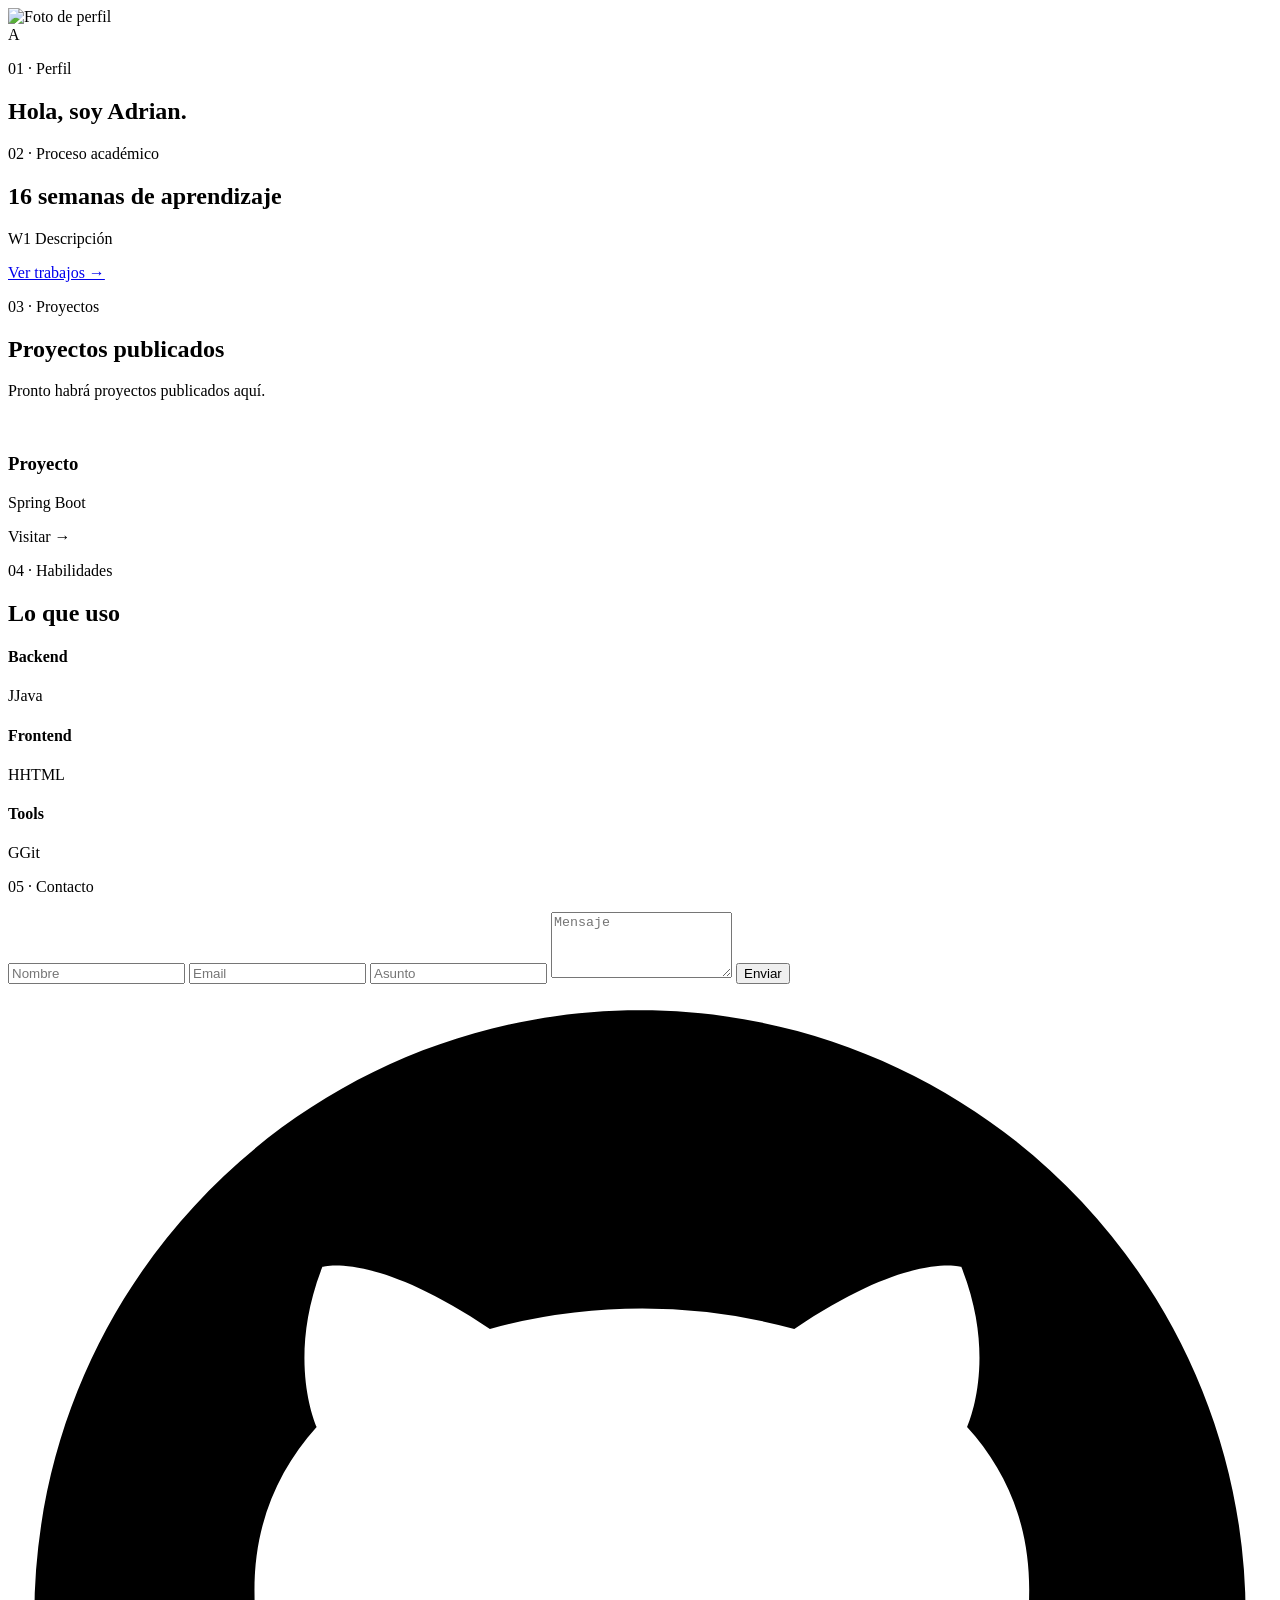
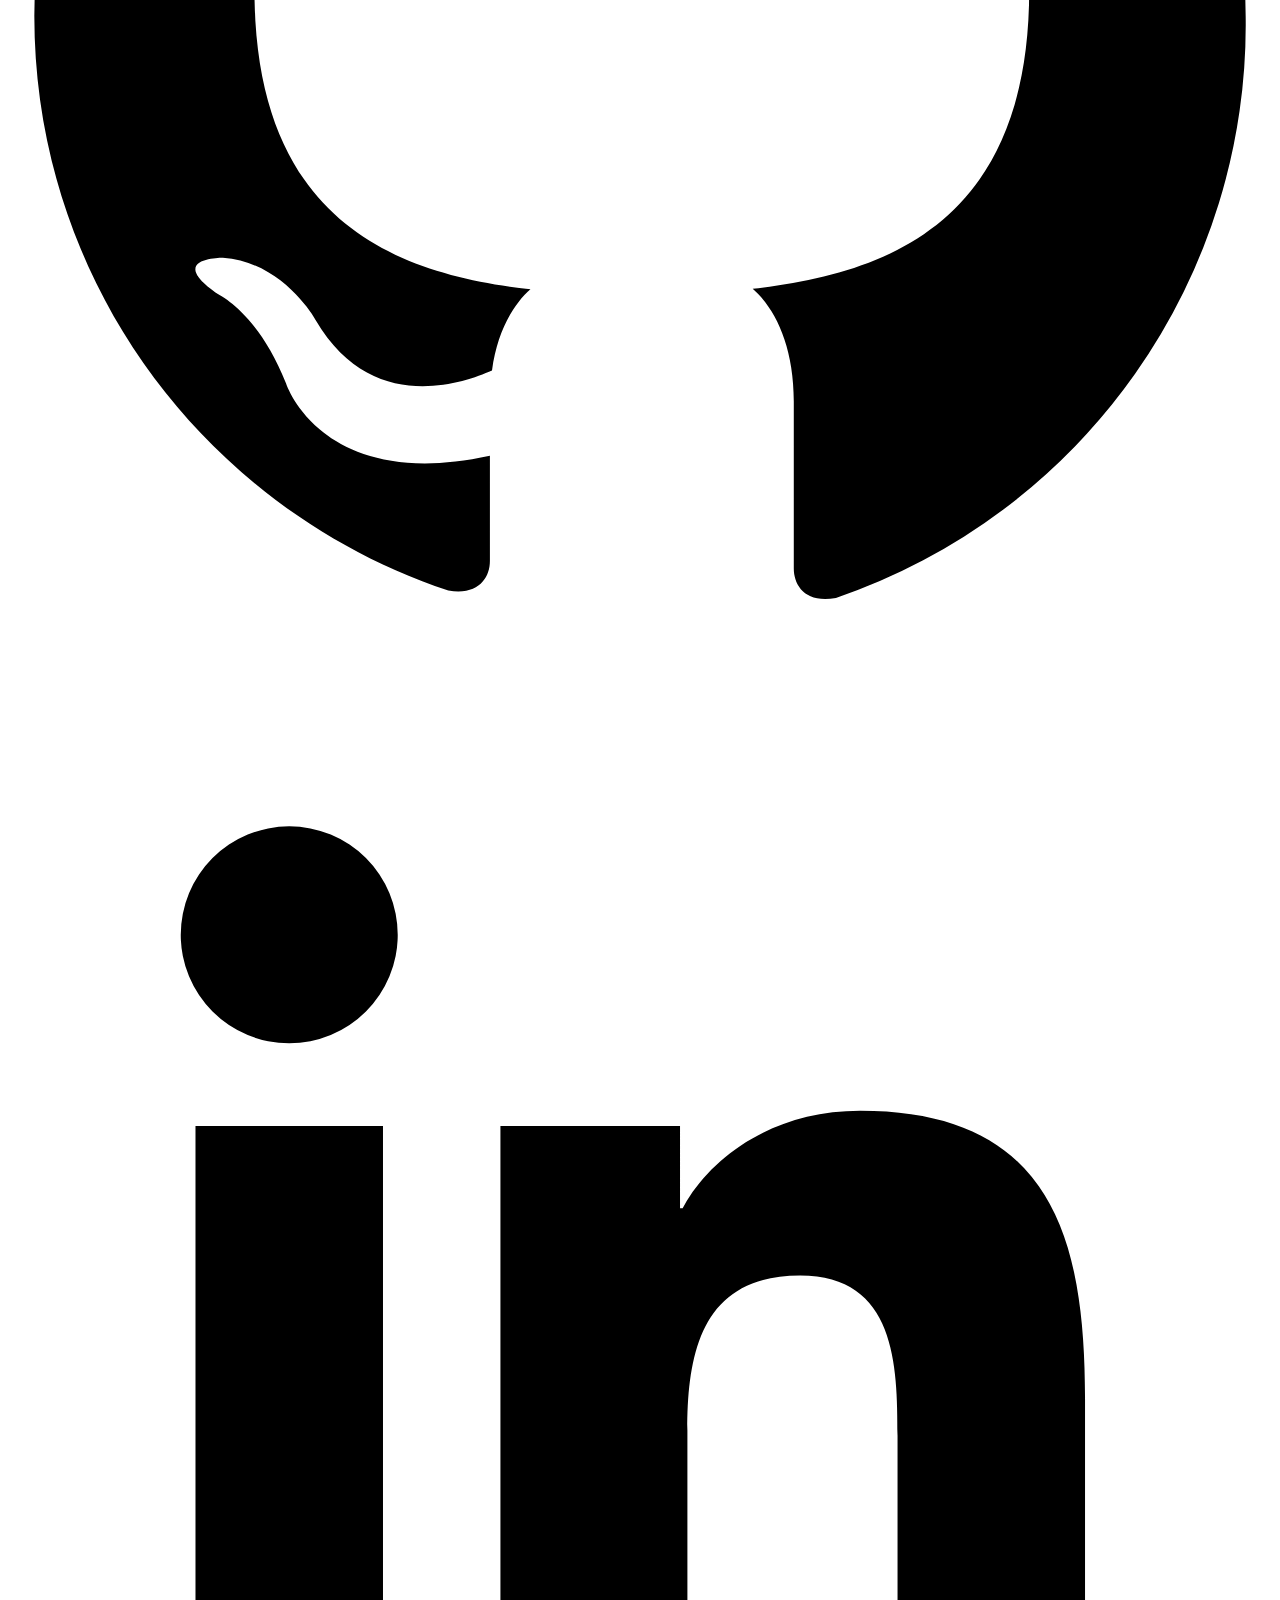
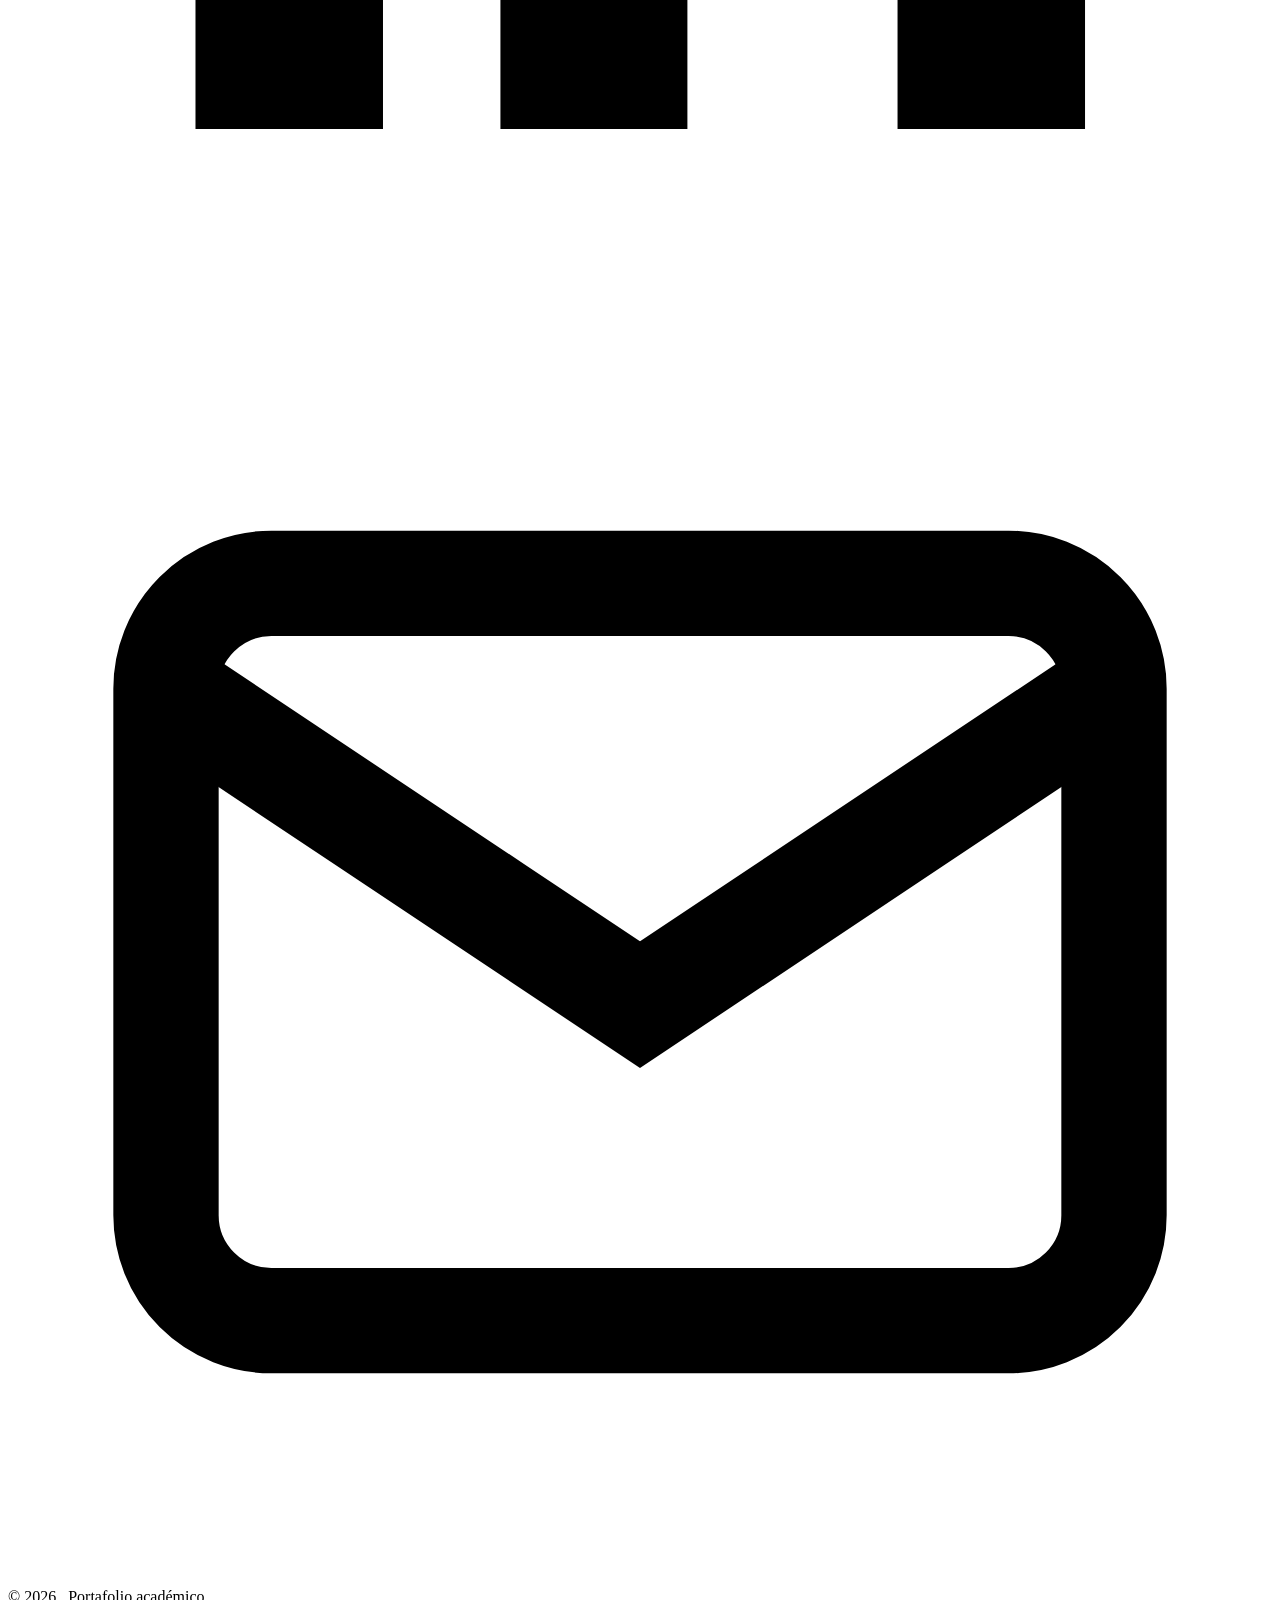
<file: src/main/resources/templates/index.html>
<!DOCTYPE html>
<html xmlns:th="http://www.thymeleaf.org" lang="es">
<head th:replace="~{fragmentos :: head('Portafolio')}"></head>
<body>
<header th:replace="~{fragmentos :: navPublico}"></header>
<main>

  <!-- 01 PERFIL -->
  <section id="sobre" class="sec mar perfil">
    <div class="olas" aria-hidden="true"><div class="ola ola1"></div><div class="ola ola2"></div><div class="ola ola3"></div></div>
    <div class="wrap perfil-in">
      <div class="foto reveal">
        <img th:if="${!#strings.isEmpty(cfg['foto'])}" th:src="@{/perfil-foto(v=${cfg['foto']})}" alt="Foto de perfil">
        <div class="foto-vacia" th:if="${#strings.isEmpty(cfg['foto'])}" th:text="${#strings.substring(cfg['nombre'], 0, 1)}">A</div>
      </div>
      <div class="reveal" style="--i:2">
        <p class="eyebrow">01 · Perfil</p>
        <h1>Hola, soy <span th:text="${cfg['nombre']}">Adrian</span>.</h1>
        <p class="texto" th:text="${cfg['perfil_texto']}"></p>
      </div>
    </div>
  </section>

  <!-- 02 SEMANAS -->
  <section id="semanas" class="sec mar">
    <div class="olas" aria-hidden="true"><div class="ola ola1"></div><div class="ola ola2"></div><div class="ola ola3"></div></div>
    <div class="wrap">
      <p class="eyebrow reveal">02 · Proceso académico</p>
      <h2 class="reveal">16 semanas de aprendizaje</h2>
      <div class="grid-sem">
        <a class="wk reveal" th:each="s, it : ${semanas}" th:href="@{/semana/{n}(n=${s.numero})}" th:style="'--i:' + ${it.index % 4}">
          <span class="wn" th:text="'W' + ${s.numero}">W1</span>
          <span class="wd" th:text="${s.descripcion}">Descripción</span>
        </a>
      </div>
      <p class="centro reveal"><a class="pildora" href="/trabajos">Ver trabajos →</a></p>
    </div>
  </section>

  <!-- 03 PROYECTOS -->
  <section id="proyectos" class="sec mar">
    <div class="olas" aria-hidden="true"><div class="ola ola1"></div><div class="ola ola2"></div><div class="ola ola3"></div></div>
    <div class="wrap">
      <p class="eyebrow reveal">03 · Proyectos</p>
      <h2 class="reveal">Proyectos publicados</h2>
      <p class="suave" th:if="${#lists.isEmpty(proyectos)}">Pronto habrá proyectos publicados aquí.</p>
      <div class="grid-pj">
        <article class="pj reveal" th:each="p, it : ${proyectos}" th:style="'--i:' + ${it.index % 3}">
          <div class="pj-img">
            <img th:if="${!#strings.isEmpty(p.imagen)}" th:src="@{/proyecto-imagen/{id}(id=${p.id})}" alt="" loading="lazy">
          </div>
          <div class="pj-cuerpo">
            <h3 th:text="${p.titulo}">Proyecto</h3>
            <p class="cat" th:if="${!#strings.isEmpty(p.categoria)}" th:text="${p.categoria}">Spring Boot</p>
            <p class="desc" th:text="${p.descripcion}"></p>
            <a class="ver" th:if="${!#strings.isEmpty(p.url)}" th:href="${p.url}" target="_blank" rel="noopener">Visitar →</a>
          </div>
        </article>
      </div>
    </div>
  </section>

  <!-- 04 HABILIDADES -->
  <section id="habilidades" class="sec mar">
    <div class="olas" aria-hidden="true"><div class="ola ola1"></div><div class="ola ola2"></div><div class="ola ola3"></div></div>
    <div class="wrap">
      <p class="eyebrow reveal">04 · Habilidades</p>
      <h2 class="reveal">Lo que uso</h2>
      <div class="skills">
        <div class="reveal" style="--i:0">
          <h4>Backend</h4>
          <div class="tiles"><div class="tile" th:each="t : ${backend}"><span class="ico" th:text="${#strings.toUpperCase(#strings.substring(t, 0, 1))}">J</span><span th:text="${t}">Java</span></div></div>
        </div>
        <div class="reveal" style="--i:1">
          <h4>Frontend</h4>
          <div class="tiles"><div class="tile" th:each="t : ${frontend}"><span class="ico" th:text="${#strings.toUpperCase(#strings.substring(t, 0, 1))}">H</span><span th:text="${t}">HTML</span></div></div>
        </div>
        <div class="reveal" style="--i:2">
          <h4>Tools</h4>
          <div class="tiles"><div class="tile" th:each="t : ${tools}"><span class="ico" th:text="${#strings.toUpperCase(#strings.substring(t, 0, 1))}">G</span><span th:text="${t}">Git</span></div></div>
        </div>
      </div>
    </div>
  </section>

  <!-- 05 CONTACTO -->
  <section id="contacto" class="sec mar">
    <div class="olas" aria-hidden="true"><div class="ola ola1"></div><div class="ola ola2"></div><div class="ola ola3"></div></div>
    <div class="wrap">
      <p class="eyebrow reveal">05 · Contacto</p>
      <div class="contacto reveal">
        <div class="aviso ok" th:if="${okContacto}" th:text="${okContacto}"></div>
        <div class="aviso error" th:if="${errorContacto}" th:text="${errorContacto}"></div>
        <form th:action="@{/contacto}" method="post" class="formulario">
          <input type="text" name="nombre" placeholder="Nombre" required maxlength="120" aria-label="Nombre">
          <input type="email" name="email" placeholder="Email" required maxlength="150" aria-label="Email">
          <input type="text" name="asunto" placeholder="Asunto" maxlength="150" aria-label="Asunto">
          <textarea name="mensaje" rows="4" placeholder="Mensaje" required maxlength="2000" aria-label="Mensaje"></textarea>
          <button class="btn oro grande" type="submit">Enviar</button>
        </form>
      </div>
      <div class="redes reveal">
        <a th:if="${!#strings.isEmpty(cfg['github'])}" th:href="${cfg['github']}" target="_blank" rel="noopener" aria-label="GitHub">
          <svg viewBox="0 0 24 24" fill="currentColor"><path d="M12 .5C5.65.5.5 5.65.5 12c0 5.08 3.29 9.39 7.86 10.91.58.1.79-.25.79-.56v-2c-3.2.7-3.87-1.37-3.87-1.37-.52-1.33-1.28-1.69-1.28-1.69-1.04-.71.08-.7.08-.7 1.15.08 1.76 1.18 1.76 1.18 1.03 1.76 2.69 1.25 3.35.96.1-.74.4-1.25.73-1.54-2.55-.29-5.24-1.28-5.24-5.69 0-1.26.45-2.28 1.18-3.09-.12-.29-.51-1.46.11-3.04 0 0 .97-.31 3.18 1.18a11 11 0 0 1 5.78 0c2.2-1.49 3.17-1.18 3.17-1.18.63 1.58.23 2.75.11 3.04.74.81 1.18 1.83 1.18 3.09 0 4.42-2.69 5.39-5.25 5.68.41.36.78 1.06.78 2.14v3.17c0 .31.21.67.8.56A11.5 11.5 0 0 0 23.5 12C23.5 5.65 18.35.5 12 .5Z"/></svg></a>
        <a th:if="${!#strings.isEmpty(cfg['linkedin'])}" th:href="${cfg['linkedin']}" target="_blank" rel="noopener" aria-label="LinkedIn">
          <svg viewBox="0 0 24 24" fill="currentColor"><path d="M20.45 20.45h-3.56v-5.57c0-1.33-.03-3.04-1.85-3.04-1.86 0-2.14 1.45-2.14 2.94v5.67H9.35V9h3.41v1.56h.05c.48-.9 1.64-1.85 3.37-1.85 3.6 0 4.27 2.37 4.27 5.46v6.28ZM5.34 7.43a2.06 2.06 0 1 1 0-4.12 2.06 2.06 0 0 1 0 4.12ZM7.12 20.45H3.56V9h3.56v11.45Z"/></svg></a>
        <a th:if="${!#strings.isEmpty(cfg['email'])}" th:href="'mailto:' + ${cfg['email']}" aria-label="Correo">
          <svg viewBox="0 0 24 24" fill="none" stroke="currentColor" stroke-width="2"><rect x="3" y="5" width="18" height="14" rx="2"/><path d="M3 7l9 6 9-6"/></svg></a>
      </div>
    </div>
  </section>
</main>
<footer class="pie"><div class="wrap">© <span th:text="${#temporals.year(#temporals.createNow())}">2026</span> <span th:text="${cfg['nombre']}"></span>. Portafolio académico.</div></footer>
</body>
</html>
</file>
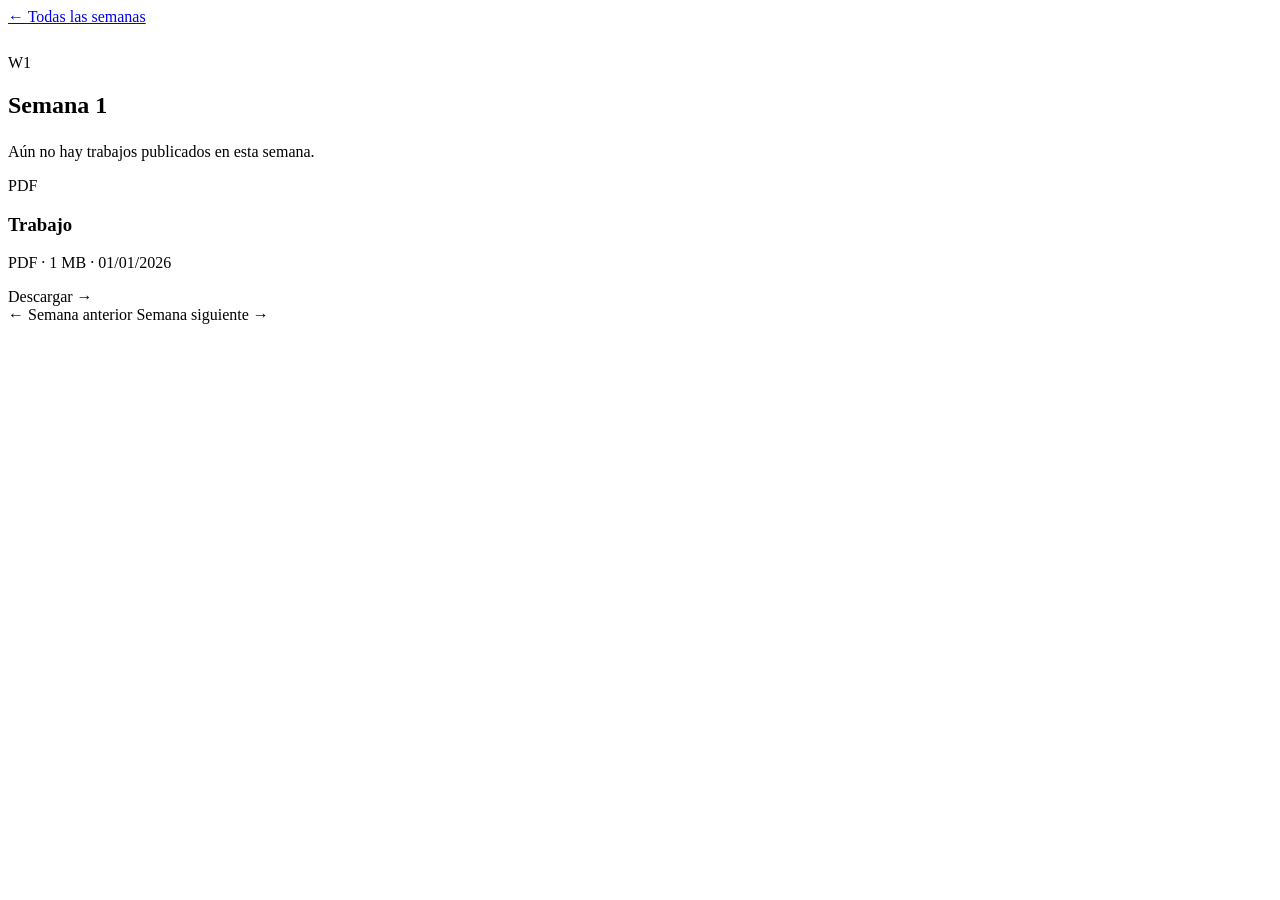
<file: src/main/resources/templates/semana.html>
<!DOCTYPE html>
<html xmlns:th="http://www.thymeleaf.org" lang="es">
<head th:replace="~{fragmentos :: head(${semana.titulo})}"></head>
<body>
<header th:replace="~{fragmentos :: navPublico}"></header>
<main>
  <section class="sec mar pagina">
    <div class="olas" aria-hidden="true"><div class="ola ola1"></div><div class="ola ola2"></div><div class="ola ola3"></div></div>
    <div class="wrap">
      <a class="ver" href="/#semanas">← Todas las semanas</a>
      <p class="eyebrow" style="margin-top:28px" th:text="'W' + ${semana.numero} + ' · Trabajos'">W1</p>
      <h2 th:text="${semana.titulo}">Semana 1</h2>
      <p class="texto" th:text="${semana.descripcion}"></p>
      <p class="suave" th:if="${#lists.isEmpty(documentos)}" style="margin-top:24px">Aún no hay trabajos publicados en esta semana.</p>
      <div class="grid-doc">
        <article class="doc reveal" th:each="d, it : ${documentos}" th:style="'--i:' + ${it.index % 3}">
          <div class="icono" th:classappend="${d.claseTipo}" th:text="${d.tipo == 'Word' ? 'W' : (d.tipo == 'Excel' ? 'X' : 'PDF')}">PDF</div>
          <h3 th:text="${d.titulo}">Trabajo</h3>
          <p th:if="${!#strings.isEmpty(d.descripcion)}" th:text="${d.descripcion}"></p>
          <p class="meta"><span th:text="${d.tipo}">PDF</span> · <span th:text="${d.tamanoLegible}">1 MB</span> · <span th:text="${#temporals.format(d.fecha, 'dd/MM/yyyy')}">01/01/2026</span></p>
          <a class="ver" th:href="@{/archivo/{id}(id=${d.id})}">Descargar →</a>
        </article>
      </div>
      <div class="pager">
        <a class="pildora" th:if="${semana.numero > 1}" th:href="@{/semana/{n}(n=${semana.numero - 1})}">← Semana anterior</a>
        <span th:if="${semana.numero <= 1}"></span>
        <a class="pildora" th:if="${semana.numero < 16}" th:href="@{/semana/{n}(n=${semana.numero + 1})}">Semana siguiente →</a>
      </div>
    </div>
  </section>
</main>
</body>
</html>
</file>
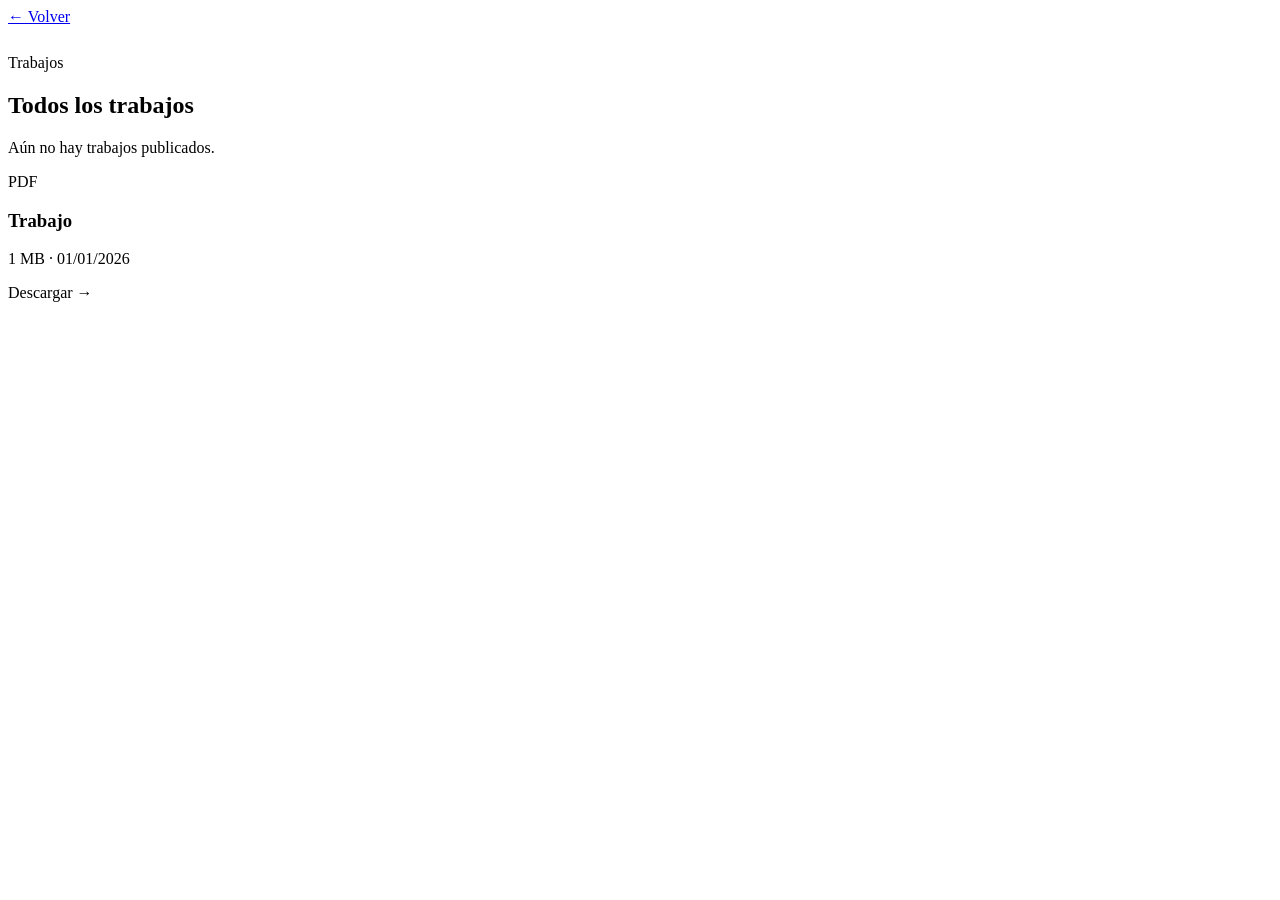
<file: src/main/resources/templates/trabajos.html>
<!DOCTYPE html>
<html xmlns:th="http://www.thymeleaf.org" lang="es">
<head th:replace="~{fragmentos :: head('Trabajos')}"></head>
<body>
<header th:replace="~{fragmentos :: navPublico}"></header>
<main>
  <section class="sec mar pagina">
    <div class="olas" aria-hidden="true"><div class="ola ola1"></div><div class="ola ola2"></div><div class="ola ola3"></div></div>
    <div class="wrap">
      <a class="ver" href="/#semanas">← Volver</a>
      <p class="eyebrow" style="margin-top:28px">Trabajos</p>
      <h2>Todos los trabajos</h2>
      <p class="suave" th:if="${#lists.isEmpty(documentos)}">Aún no hay trabajos publicados.</p>
      <div class="grid-doc">
        <article class="doc reveal" th:each="d, it : ${documentos}" th:style="'--i:' + ${it.index % 3}">
          <div class="icono" th:classappend="${d.claseTipo}" th:text="${d.tipo == 'Word' ? 'W' : (d.tipo == 'Excel' ? 'X' : 'PDF')}">PDF</div>
          <h3 th:text="${d.titulo}">Trabajo</h3>
          <p class="meta"><span th:if="${d.semana != null}" th:text="'W' + ${d.semana} + ' · '"></span><span th:text="${d.tamanoLegible}">1 MB</span> · <span th:text="${#temporals.format(d.fecha, 'dd/MM/yyyy')}">01/01/2026</span></p>
          <a class="ver" th:href="@{/archivo/{id}(id=${d.id})}">Descargar →</a>
        </article>
      </div>
    </div>
  </section>
</main>
</body>
</html>
</file>
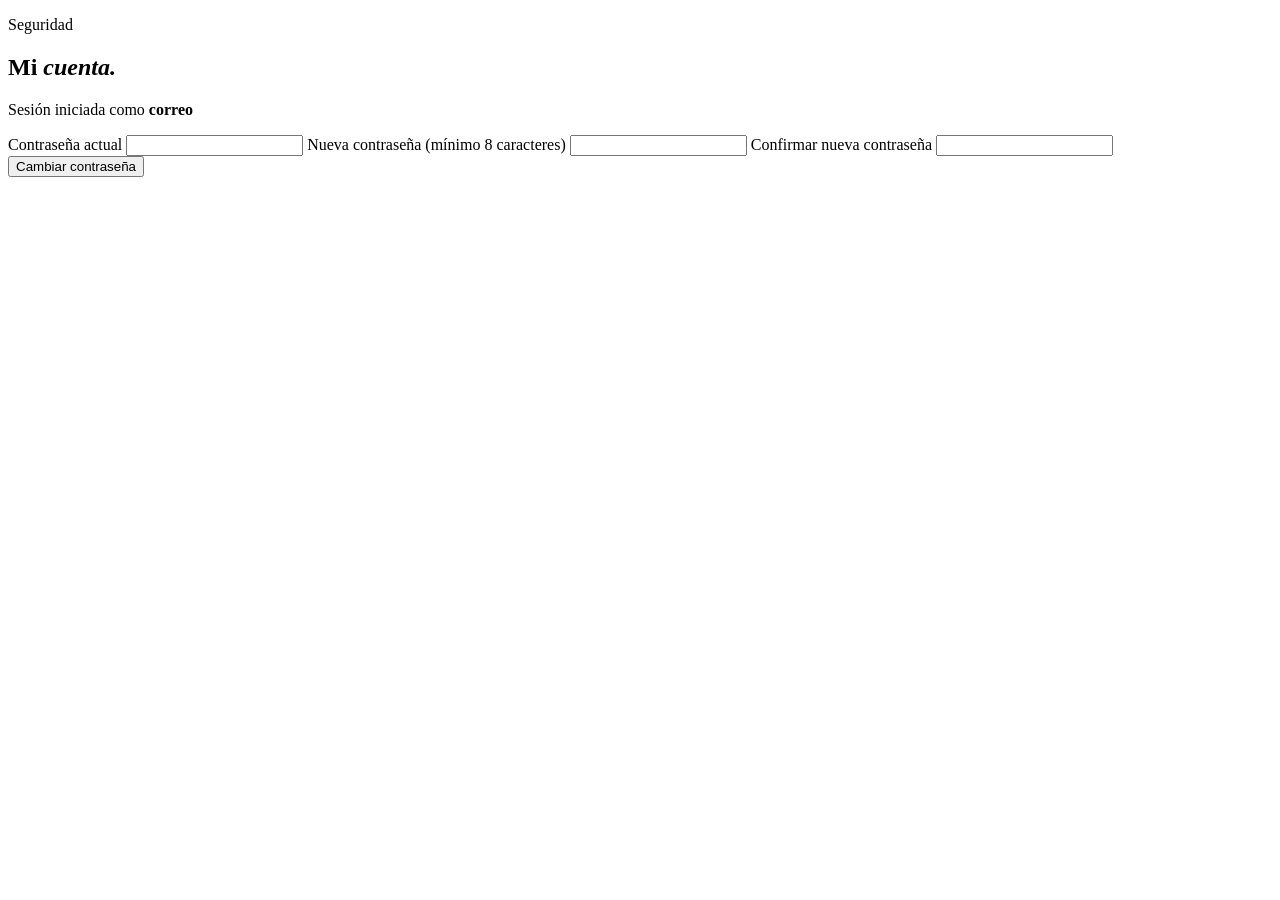
<file: src/main/resources/templates/admin/cuenta.html>
<!DOCTYPE html>
<html xmlns:th="http://www.thymeleaf.org" lang="es">
<head th:replace="~{fragmentos :: head('Cuenta')}"></head>
<body>
<header th:replace="~{fragmentos :: navAdmin('cuenta')}"></header>
<main class="wrap adm">
  <p class="eyebrow">Seguridad</p>
  <h2>Mi <em>cuenta.</em></h2>
  <div th:replace="~{fragmentos :: avisos}"></div>
  <form class="card formulario ancho" th:action="@{/admin/cuenta}" method="post">
    <p class="suave">Sesión iniciada como <strong th:text="${email}">correo</strong></p>
    <label>Contraseña actual <input type="password" name="actual" required autocomplete="current-password"></label>
    <label>Nueva contraseña (mínimo 8 caracteres) <input type="password" name="nueva" required minlength="8" autocomplete="new-password"></label>
    <label>Confirmar nueva contraseña <input type="password" name="confirmar" required minlength="8" autocomplete="new-password"></label>
    <div class="botones"><button class="btn oro" type="submit">Cambiar contraseña</button></div>
  </form>
</main>
</body>
</html>
</file>
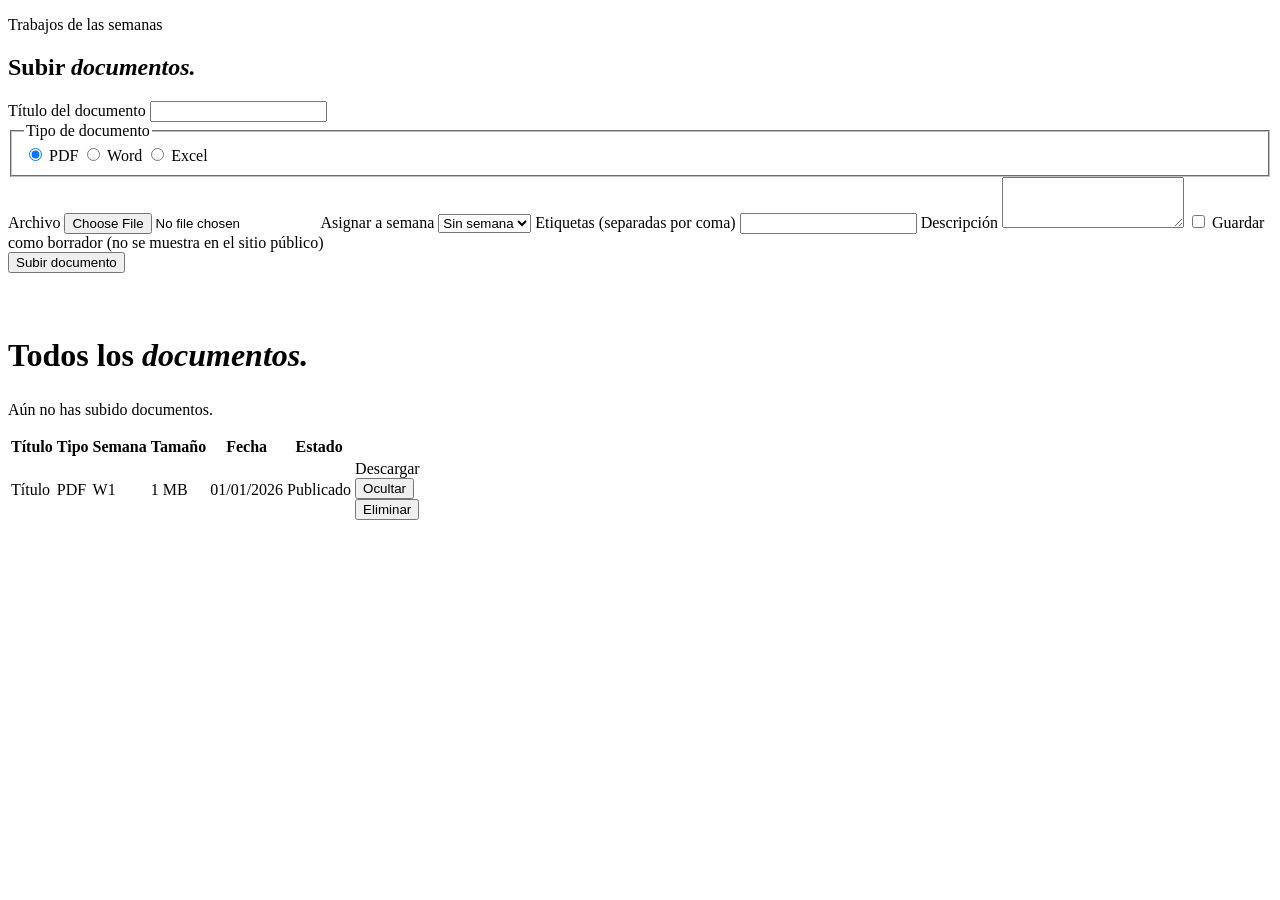
<file: src/main/resources/templates/admin/documentos.html>
<!DOCTYPE html>
<html xmlns:th="http://www.thymeleaf.org" lang="es">
<head th:replace="~{fragmentos :: head('Documentos')}"></head>
<body>
<header th:replace="~{fragmentos :: navAdmin('documentos')}"></header>
<main class="wrap adm">
  <p class="eyebrow">Trabajos de las semanas</p>
  <h2>Subir <em>documentos.</em></h2>
  <div th:replace="~{fragmentos :: avisos}"></div>

  <form class="card formulario ancho" th:action="@{/admin/documentos(_csrf=${_csrf.token})}" method="post" enctype="multipart/form-data">
    <label>Título del documento <input type="text" name="titulo" required maxlength="120"></label>
    <fieldset>
      <legend>Tipo de documento</legend>
      <label class="opcion"><input type="radio" name="tipo" value="PDF" checked> PDF</label>
      <label class="opcion"><input type="radio" name="tipo" value="Word"> Word</label>
      <label class="opcion"><input type="radio" name="tipo" value="Excel"> Excel</label>
    </fieldset>
    <label>Archivo <input type="file" name="archivo" required accept=".pdf,.doc,.docx,.xls,.xlsx,.csv"></label>
    <label>Asignar a semana
      <select name="semana">
        <option value="">Sin semana</option>
        <option th:each="s : ${semanas}" th:value="${s.numero}" th:text="${'Semana ' + s.numero}"></option>
      </select>
    </label>
    <label>Etiquetas (separadas por coma) <input type="text" name="etiquetas" maxlength="255"></label>
    <label>Descripción <textarea name="descripcion" rows="3" maxlength="2000"></textarea></label>
    <label class="opcion"><input type="checkbox" name="borrador" value="true"> Guardar como borrador (no se muestra en el sitio público)</label>
    <div class="botones"><button class="btn oro" type="submit">Subir documento</button></div>
  </form>

  <h2 style="margin-top:64px;font-size:32px">Todos los <em>documentos.</em></h2>
  <p class="suave" th:if="${#lists.isEmpty(documentos)}">Aún no has subido documentos.</p>
  <div class="tabla-wrap" th:unless="${#lists.isEmpty(documentos)}">
    <table>
      <thead><tr><th>Título</th><th>Tipo</th><th>Semana</th><th>Tamaño</th><th>Fecha</th><th>Estado</th><th></th></tr></thead>
      <tbody>
        <tr th:each="d : ${documentos}">
          <td th:text="${d.titulo}">Título</td>
          <td><span class="icono mini" th:classappend="${d.claseTipo}" th:text="${d.tipo}">PDF</span></td>
          <td th:text="${d.semana != null ? 'W' + d.semana : '—'}">W1</td>
          <td th:text="${d.tamanoLegible}">1 MB</td>
          <td th:text="${#temporals.format(d.fecha, 'dd/MM/yyyy')}">01/01/2026</td>
          <td><span class="badge" th:classappend="${d.borrador} ? 'borr' : 'pub'" th:text="${d.borrador ? 'Borrador' : 'Publicado'}">Publicado</span></td>
          <td class="acc">
            <a th:href="@{/admin/archivo/{id}(id=${d.id})}">Descargar</a>
            <form class="inline" th:action="@{/admin/documentos/{id}/estado(id=${d.id})}" method="post"><button class="lnk" th:text="${d.borrador ? 'Publicar' : 'Ocultar'}">Ocultar</button></form>
            <form class="inline" th:action="@{/admin/documentos/{id}/eliminar(id=${d.id})}" method="post" onsubmit="return confirm('¿Eliminar este documento?')"><button class="lnk peligro">Eliminar</button></form>
          </td>
        </tr>
      </tbody>
    </table>
  </div>
</main>
</body>
</html>
</file>
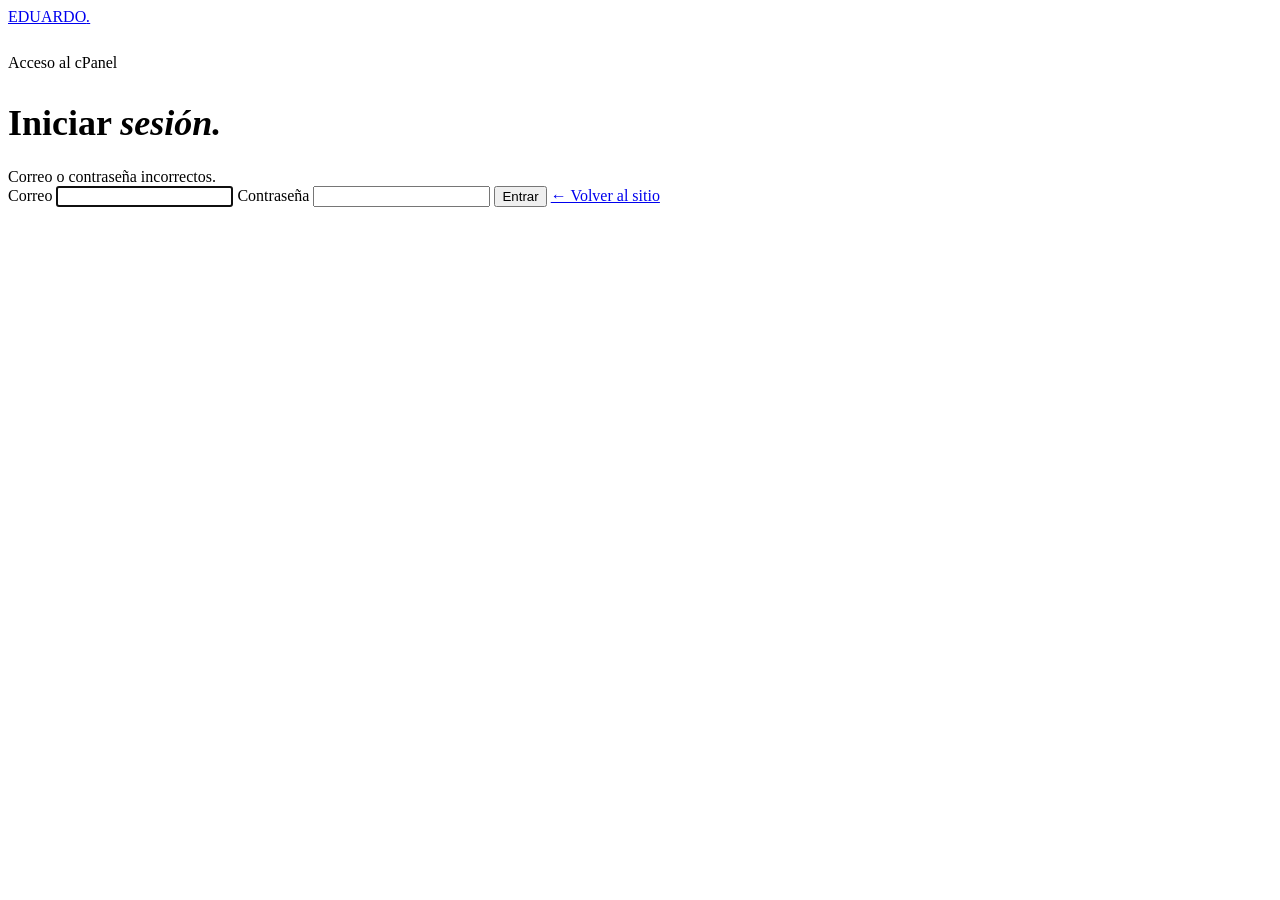
<file: src/main/resources/templates/admin/login.html>
<!DOCTYPE html>
<html xmlns:th="http://www.thymeleaf.org" lang="es">
<head th:replace="~{fragmentos :: head('Acceso')}"></head>
<body class="login-body">
<main class="login">
  <a href="/" class="brand"><span th:text="${cfg['nombre']}">EDUARDO</span><i>.</i></a>
  <p class="eyebrow" style="margin-top:28px">Acceso al cPanel</p>
  <h2 style="font-size:36px;margin-bottom:24px">Iniciar <em>sesión.</em></h2>
  <div class="aviso error" th:if="${param.error}">Correo o contraseña incorrectos.</div>
  <form th:action="@{/admin/login}" method="post" class="formulario">
    <label>Correo
      <input type="email" name="username" required autofocus autocomplete="username">
    </label>
    <label>Contraseña
      <input type="password" name="password" required autocomplete="current-password">
    </label>
    <button class="btn oro grande" type="submit">Entrar</button>
    <a href="/" class="ver">← Volver al sitio</a>
  </form>
</main>
</body>
</html>
</file>
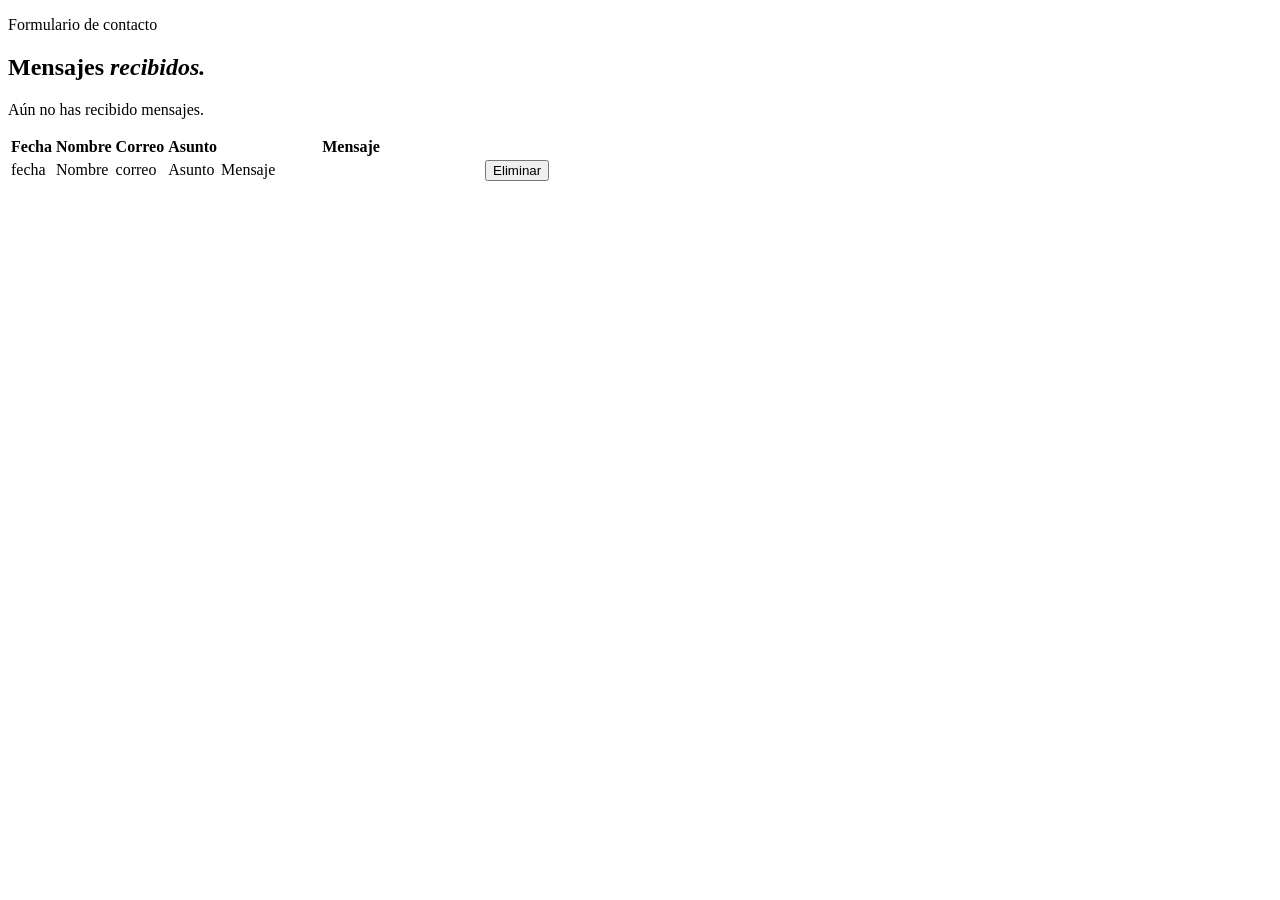
<file: src/main/resources/templates/admin/mensajes.html>
<!DOCTYPE html>
<html xmlns:th="http://www.thymeleaf.org" lang="es">
<head th:replace="~{fragmentos :: head('Mensajes')}"></head>
<body>
<header th:replace="~{fragmentos :: navAdmin('mensajes')}"></header>
<main class="wrap adm">
  <p class="eyebrow">Formulario de contacto</p>
  <h2>Mensajes <em>recibidos.</em></h2>
  <div th:replace="~{fragmentos :: avisos}"></div>
  <p class="suave" th:if="${#lists.isEmpty(mensajes)}">Aún no has recibido mensajes.</p>
  <div class="tabla-wrap" th:unless="${#lists.isEmpty(mensajes)}">
    <table>
      <thead><tr><th>Fecha</th><th>Nombre</th><th>Correo</th><th>Asunto</th><th>Mensaje</th><th></th></tr></thead>
      <tbody>
        <tr th:each="m : ${mensajes}">
          <td th:text="${#temporals.format(m.fecha, 'dd/MM/yyyy HH:mm')}">fecha</td>
          <td th:text="${m.nombre}">Nombre</td>
          <td><a class="ver" th:href="'mailto:' + ${m.email}" th:text="${m.email}">correo</a></td>
          <td th:text="${m.asunto}">Asunto</td>
          <td style="min-width:260px;white-space:pre-wrap" th:text="${m.texto}">Mensaje</td>
          <td class="acc"><form class="inline" th:action="@{/admin/mensajes/{id}/eliminar(id=${m.id})}" method="post" onsubmit="return confirm('¿Eliminar este mensaje?')"><button class="lnk peligro">Eliminar</button></form></td>
        </tr>
      </tbody>
    </table>
  </div>
</main>
</body>
</html>
</file>
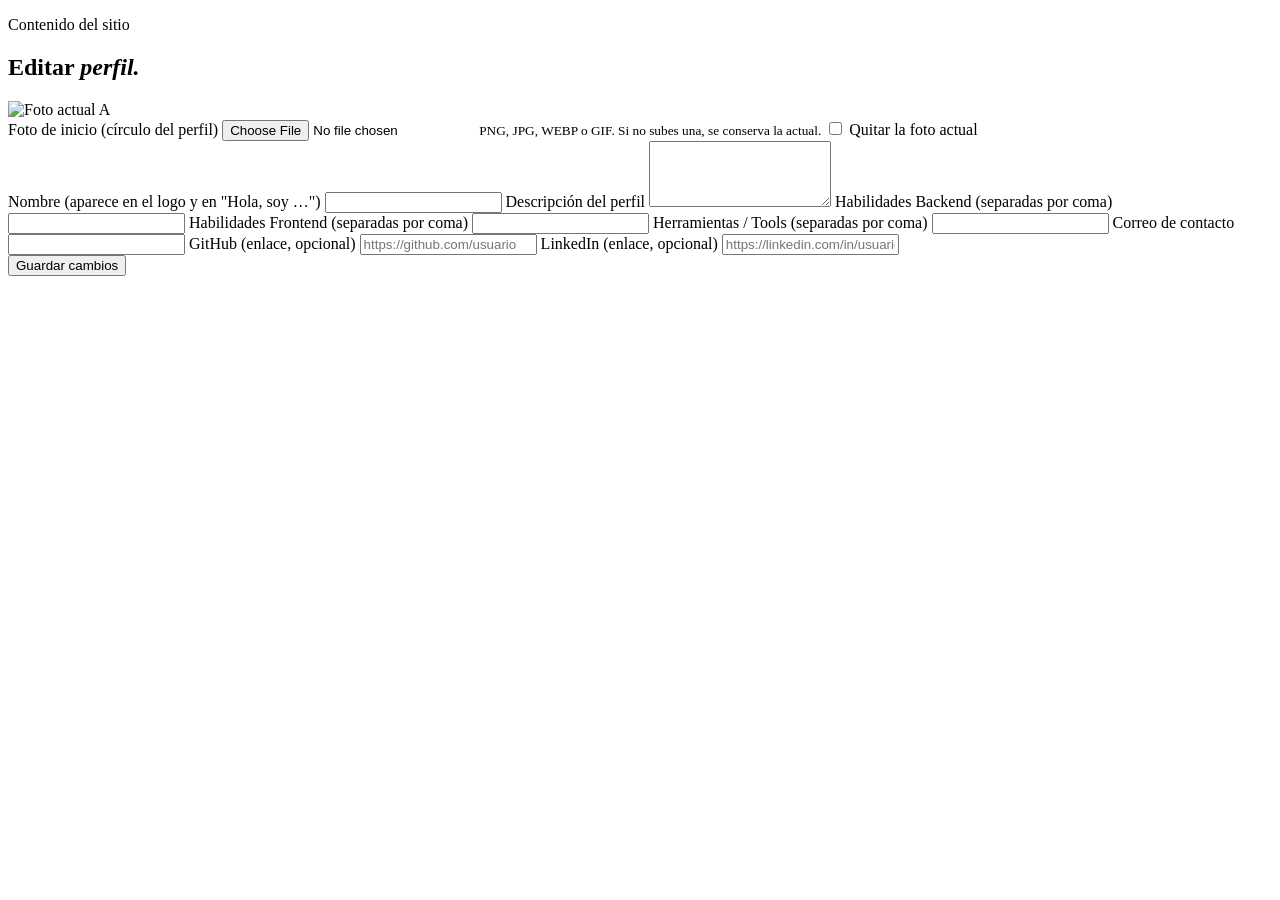
<file: src/main/resources/templates/admin/perfil.html>
<!DOCTYPE html>
<html xmlns:th="http://www.thymeleaf.org" lang="es">
<head th:replace="~{fragmentos :: head('Perfil')}"></head>
<body>
<header th:replace="~{fragmentos :: navAdmin('perfil')}"></header>
<main class="wrap adm">
  <p class="eyebrow">Contenido del sitio</p>
  <h2>Editar <em>perfil.</em></h2>
  <div th:replace="~{fragmentos :: avisos}"></div>

  <form class="card formulario ancho" th:action="@{/admin/perfil(_csrf=${_csrf.token})}" method="post" enctype="multipart/form-data">

    <div class="foto-admin">
      <div class="foto-prev">
        <img th:if="${!#strings.isEmpty(cfg['foto'])}" th:src="@{/perfil-foto(v=${cfg['foto']})}" alt="Foto actual">
        <span th:if="${#strings.isEmpty(cfg['foto'])}" th:text="${#strings.substring(cfg['nombre'], 0, 1)}">A</span>
      </div>
      <div class="formulario" style="flex:1">
        <label>Foto de inicio (círculo del perfil)
          <input type="file" name="foto" accept=".png,.jpg,.jpeg,.webp,.gif">
        </label>
        <small class="suave">PNG, JPG, WEBP o GIF. Si no subes una, se conserva la actual.</small>
        <label class="opcion" th:if="${!#strings.isEmpty(cfg['foto'])}"><input type="checkbox" name="quitarFoto" value="true"> Quitar la foto actual</label>
      </div>
    </div>

    <label>Nombre (aparece en el logo y en "Hola, soy …") <input type="text" name="nombre" th:value="${cfg['nombre']}" required maxlength="40"></label>
    <label>Descripción del perfil <textarea name="perfil_texto" rows="4" maxlength="800" th:text="${cfg['perfil_texto']}"></textarea></label>
    <label>Habilidades Backend (separadas por coma) <input type="text" name="hab_backend" th:value="${cfg['hab_backend']}" maxlength="200"></label>
    <label>Habilidades Frontend (separadas por coma) <input type="text" name="hab_frontend" th:value="${cfg['hab_frontend']}" maxlength="200"></label>
    <label>Herramientas / Tools (separadas por coma) <input type="text" name="hab_tools" th:value="${cfg['hab_tools']}" maxlength="200"></label>
    <label>Correo de contacto <input type="email" name="email" th:value="${cfg['email']}" maxlength="120"></label>
    <label>GitHub (enlace, opcional) <input type="url" name="github" th:value="${cfg['github']}" placeholder="https://github.com/usuario"></label>
    <label>LinkedIn (enlace, opcional) <input type="url" name="linkedin" th:value="${cfg['linkedin']}" placeholder="https://linkedin.com/in/usuario"></label>
    <div class="botones"><button class="btn oro" type="submit">Guardar cambios</button></div>
  </form>
</main>
</body>
</html>
</file>
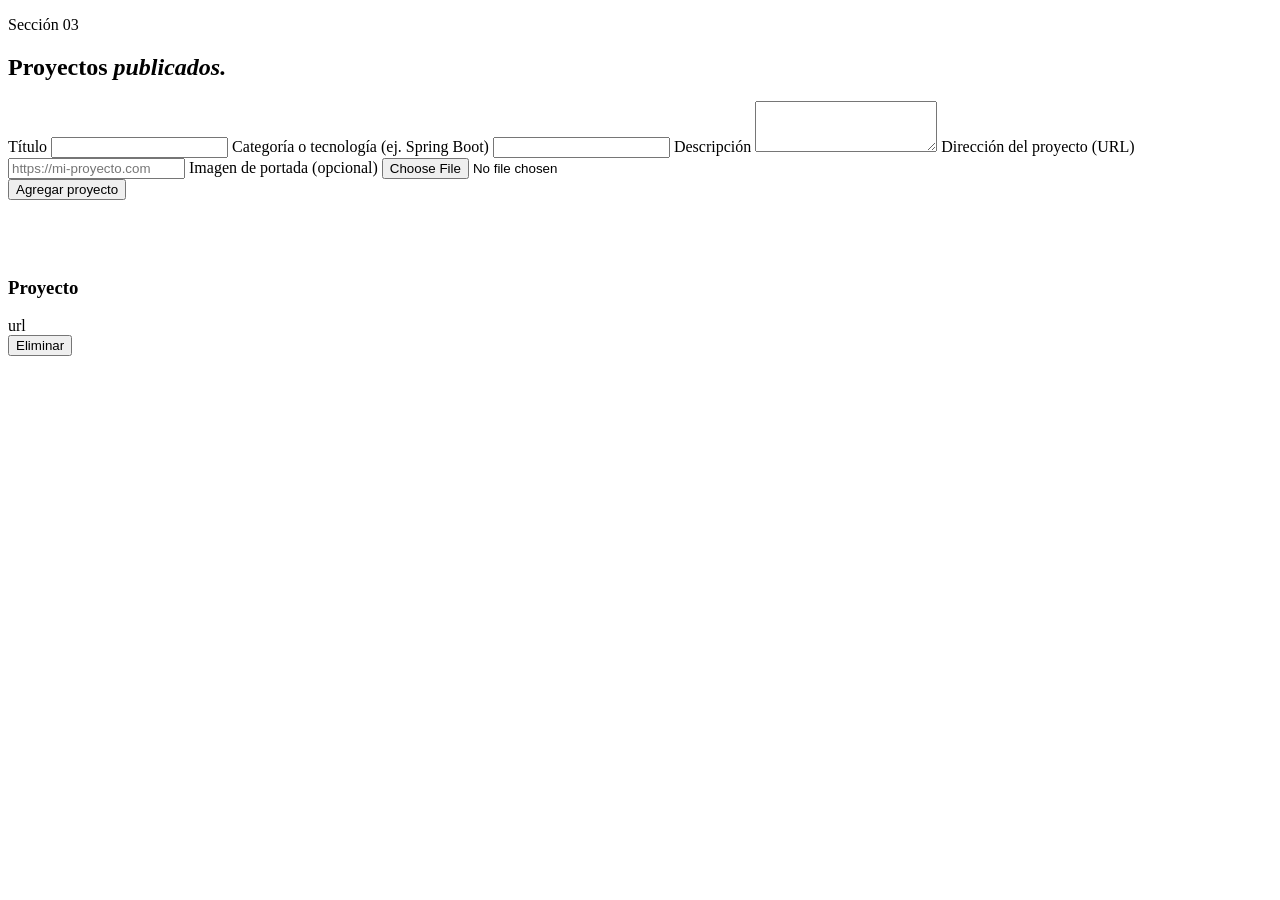
<file: src/main/resources/templates/admin/proyectos.html>
<!DOCTYPE html>
<html xmlns:th="http://www.thymeleaf.org" lang="es">
<head th:replace="~{fragmentos :: head('Proyectos')}"></head>
<body>
<header th:replace="~{fragmentos :: navAdmin('proyectos')}"></header>
<main class="wrap adm">
  <p class="eyebrow">Sección 03</p>
  <h2>Proyectos <em>publicados.</em></h2>
  <div th:replace="~{fragmentos :: avisos}"></div>

  <form class="card formulario ancho" th:action="@{/admin/proyectos(_csrf=${_csrf.token})}" method="post" enctype="multipart/form-data">
    <label>Título <input type="text" name="titulo" required maxlength="120"></label>
    <label>Categoría o tecnología (ej. Spring Boot) <input type="text" name="categoria" maxlength="120"></label>
    <label>Descripción <textarea name="descripcion" rows="3" maxlength="1000"></textarea></label>
    <label>Dirección del proyecto (URL) <input type="url" name="url" placeholder="https://mi-proyecto.com"></label>
    <label>Imagen de portada (opcional) <input type="file" name="imagen" accept=".png,.jpg,.jpeg,.webp,.gif"></label>
    <div class="botones"><button class="btn oro" type="submit">Agregar proyecto</button></div>
  </form>

  <div class="grid3" style="margin-top:40px">
    <article class="card" th:each="p : ${proyectos}">
      <img th:if="${!#strings.isEmpty(p.imagen)}" th:src="@{/proyecto-imagen/{id}(id=${p.id})}" class="thumb" alt="">
      <h3 th:text="${p.titulo}">Proyecto</h3>
      <p class="suave" th:if="${!#strings.isEmpty(p.categoria)}" th:text="${p.categoria}"></p>
      <p th:text="${p.descripcion}"></p>
      <a class="ver" th:if="${!#strings.isEmpty(p.url)}" th:href="${p.url}" target="_blank" rel="noopener" th:text="${p.url}">url</a>
      <form th:action="@{/admin/proyectos/{id}/eliminar(id=${p.id})}" method="post" onsubmit="return confirm('¿Eliminar este proyecto?')"><button class="lnk peligro">Eliminar</button></form>
    </article>
  </div>
</main>
</body>
</html>
</file>
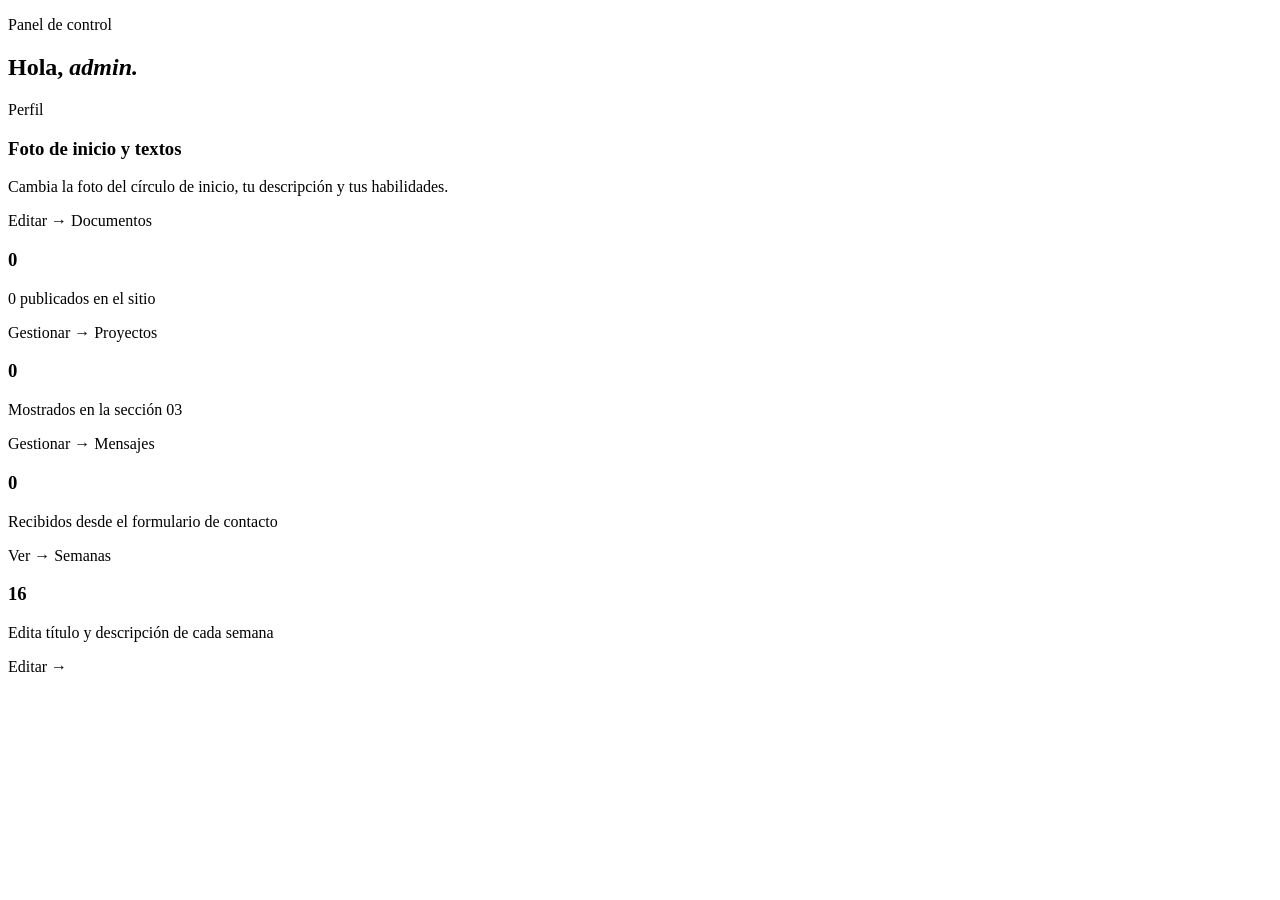
<file: src/main/resources/templates/admin/resumen.html>
<!DOCTYPE html>
<html xmlns:th="http://www.thymeleaf.org" lang="es">
<head th:replace="~{fragmentos :: head('Panel')}"></head>
<body>
<header th:replace="~{fragmentos :: navAdmin('resumen')}"></header>
<main class="wrap adm">
  <p class="eyebrow">Panel de control</p>
  <h2>Hola, <em>admin.</em></h2>
  <div class="grid3">
    <a class="card" th:href="@{/admin/perfil}"><span class="w">Perfil</span><h3>Foto de inicio y textos</h3><p>Cambia la foto del círculo de inicio, tu descripción y tus habilidades.</p><span class="ver">Editar →</span></a>
    <a class="card" th:href="@{/admin/documentos}"><span class="w">Documentos</span><h3 class="num" th:text="${totalDocs}">0</h3><p><span th:text="${publicados}">0</span> publicados en el sitio</p><span class="ver">Gestionar →</span></a>
    <a class="card" th:href="@{/admin/proyectos}"><span class="w">Proyectos</span><h3 class="num" th:text="${totalProyectos}">0</h3><p>Mostrados en la sección 03</p><span class="ver">Gestionar →</span></a>
    <a class="card" th:href="@{/admin/mensajes}"><span class="w">Mensajes</span><h3 class="num" th:text="${totalMensajes}">0</h3><p>Recibidos desde el formulario de contacto</p><span class="ver">Ver →</span></a>
    <a class="card" th:href="@{/admin/semanas}"><span class="w">Semanas</span><h3 class="num">16</h3><p>Edita título y descripción de cada semana</p><span class="ver">Editar →</span></a>
  </div>
</main>
</body>
</html>
</file>
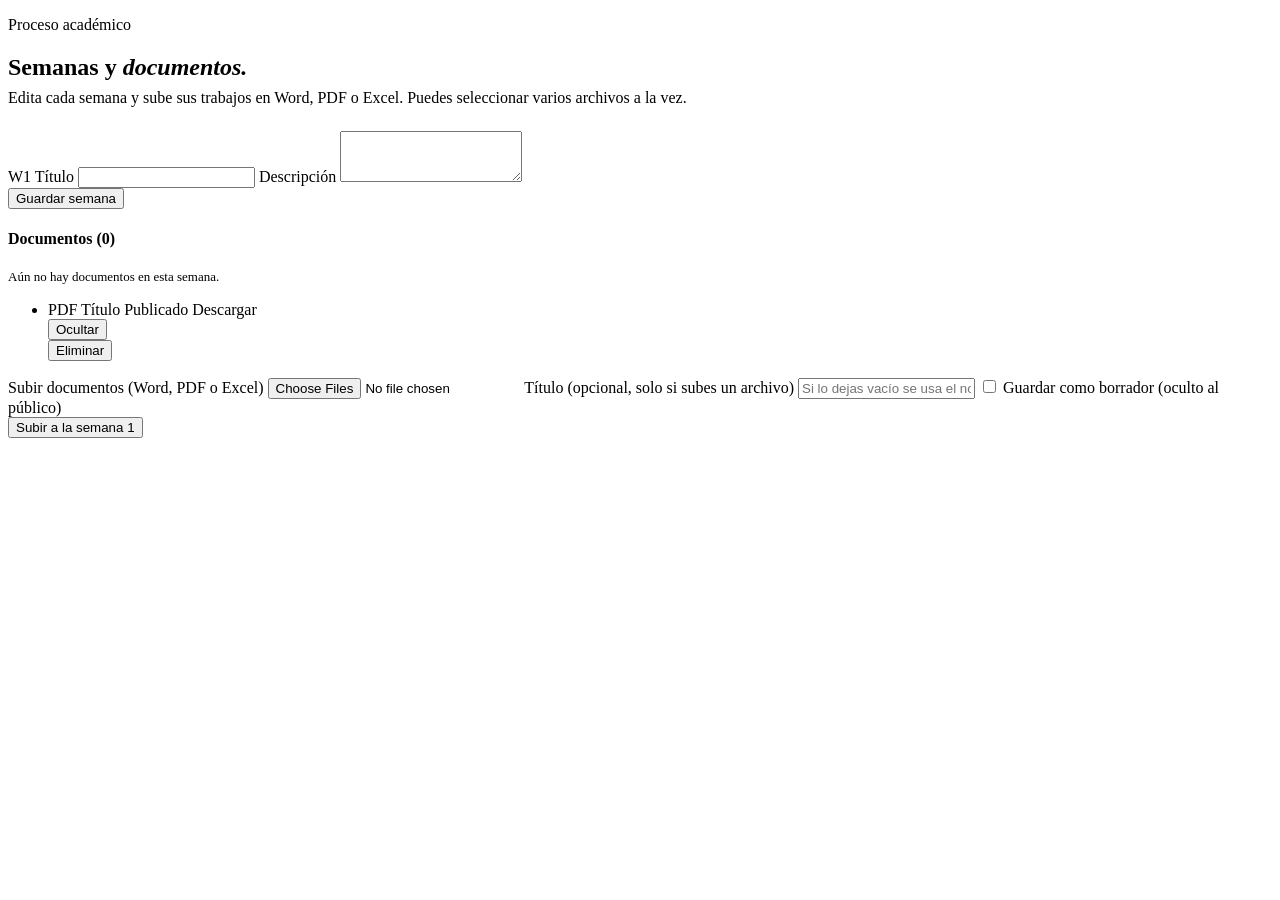
<file: src/main/resources/templates/admin/semanas.html>
<!DOCTYPE html>
<html xmlns:th="http://www.thymeleaf.org" lang="es">
<head th:replace="~{fragmentos :: head('Semanas')}"></head>
<body>
<header th:replace="~{fragmentos :: navAdmin('semanas')}"></header>
<main class="wrap adm">
  <p class="eyebrow">Proceso académico</p>
  <h2>Semanas y <em>documentos.</em></h2>
  <p class="suave" style="margin-top:-12px;margin-bottom:24px">Edita cada semana y sube sus trabajos en Word, PDF o Excel. Puedes seleccionar varios archivos a la vez.</p>
  <div th:replace="~{fragmentos :: avisos}"></div>

  <div class="grid2">
    <div class="card" th:each="s : ${semanas}" th:id="'semana-' + ${s.numero}">

      <form class="formulario" th:action="@{/admin/semanas/{n}(n=${s.numero})}" method="post">
        <span class="w" th:text="'W' + ${s.numero}">W1</span>
        <label>Título <input type="text" name="titulo" th:value="${s.titulo}" maxlength="100" required></label>
        <label>Descripción <textarea name="descripcion" rows="3" maxlength="1000" th:text="${s.descripcion}"></textarea></label>
        <div><button class="btn oro peq" type="submit">Guardar semana</button></div>
      </form>

      <h4 class="sub-h">Documentos (<span th:text="${docsPorSemana.get(s.numero).size()}">0</span>)</h4>
      <p class="suave" style="font-size:13px" th:if="${docsPorSemana.get(s.numero).isEmpty()}">Aún no hay documentos en esta semana.</p>
      <ul class="docs-lista">
        <li th:each="d : ${docsPorSemana.get(s.numero)}">
          <span class="icono mini" th:classappend="${d.claseTipo}" th:text="${d.tipo}">PDF</span>
          <span class="dt" th:text="${d.titulo}">Título</span>
          <span class="badge" th:classappend="${d.borrador} ? 'borr' : 'pub'" th:text="${d.borrador ? 'Borrador' : 'Publicado'}">Publicado</span>
          <span class="acc">
            <a th:href="@{/admin/archivo/{id}(id=${d.id})}">Descargar</a>
            <form class="inline" th:action="@{/admin/documentos/{id}/estado(id=${d.id})}" method="post">
              <input type="hidden" name="volver" value="semanas">
              <button class="lnk" th:text="${d.borrador ? 'Publicar' : 'Ocultar'}">Ocultar</button>
            </form>
            <form class="inline" th:action="@{/admin/documentos/{id}/eliminar(id=${d.id})}" method="post" onsubmit="return confirm('¿Eliminar este documento?')">
              <input type="hidden" name="volver" value="semanas">
              <button class="lnk peligro">Eliminar</button>
            </form>
          </span>
        </li>
      </ul>

      <form class="formulario subida" th:action="@{/admin/semanas/{n}/documentos(n=${s.numero},_csrf=${_csrf.token})}" method="post" enctype="multipart/form-data">
        <label>Subir documentos (Word, PDF o Excel)
          <input type="file" name="archivos" multiple required accept=".pdf,.doc,.docx,.xls,.xlsx,.csv">
        </label>
        <label>Título (opcional, solo si subes un archivo)
          <input type="text" name="titulo" maxlength="120" placeholder="Si lo dejas vacío se usa el nombre del archivo">
        </label>
        <label class="opcion"><input type="checkbox" name="borrador" value="true"> Guardar como borrador (oculto al público)</label>
        <div><button class="btn oro peq" type="submit">Subir a la semana <span th:text="${s.numero}">1</span></button></div>
      </form>
    </div>
  </div>
</main>
</body>
</html>
</file>
